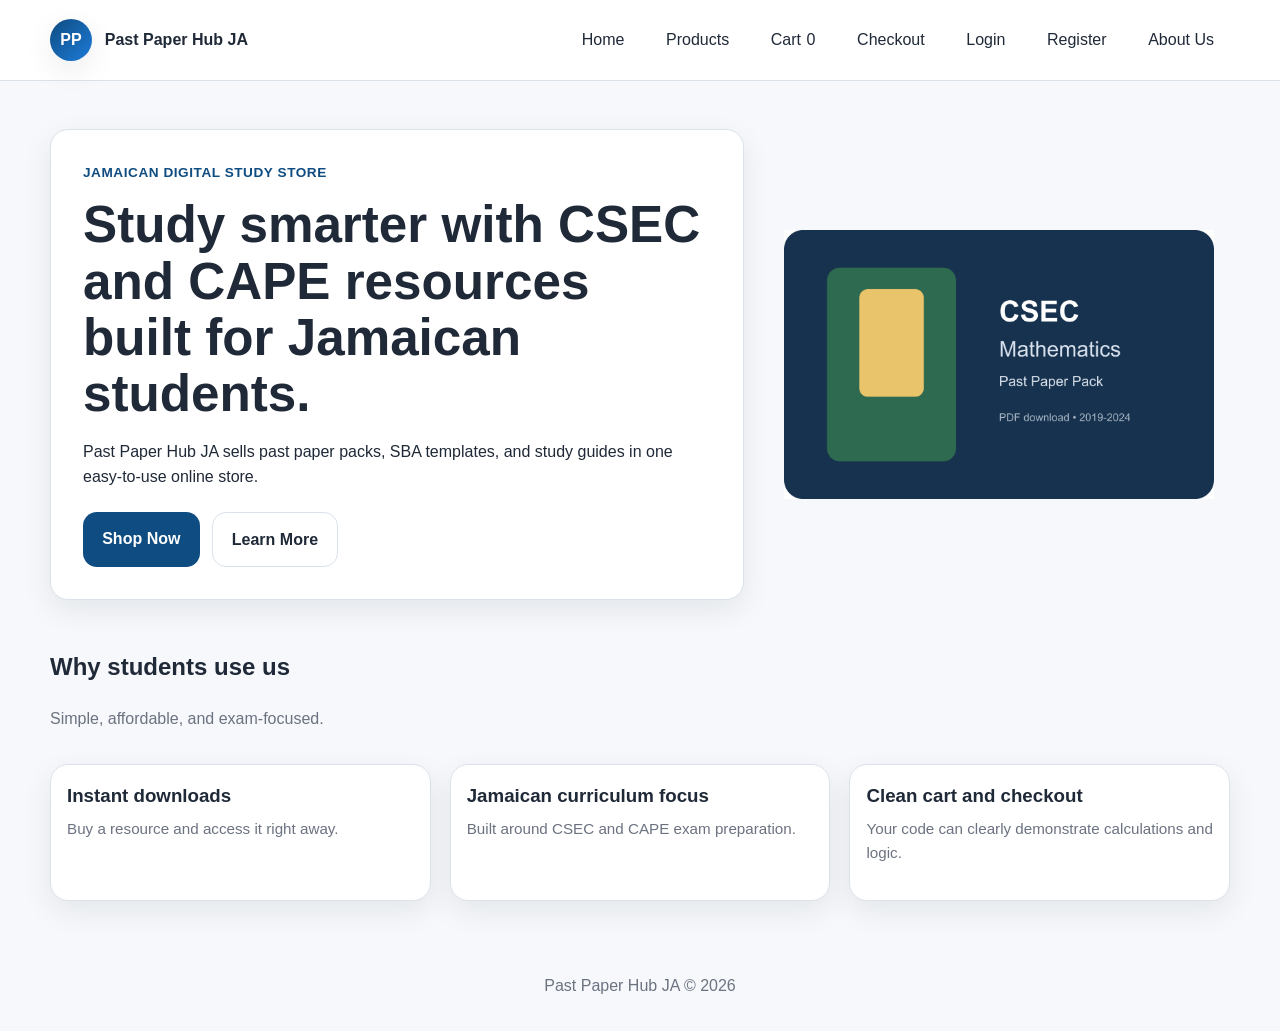
<file: index.html>
<!DOCTYPE html>
<html lang="en">
<head>
  <meta charset="UTF-8">
  <meta name="viewport" content="width=device-width, initial-scale=1.0">
  <title>Past Paper Hub JA | Home</title>
  <link rel="stylesheet" href="style.css">
</head>
<body>

<header>
  <div class="container navbar">
    <a class="brand" href="index.html">
      <span class="brand-badge">PP</span>
      <span>Past Paper Hub JA</span>
    </a>
    <nav aria-label="Main navigation">
      <ul>
        <li><a class="nav-link" href="index.html">Home</a></li>
        <li><a class="nav-link" href="products.html">Products</a></li>
        <li><a class="nav-link" href="cart.html">Cart <span data-cart-count>0</span></a></li>
        <li><a class="nav-link" href="checkout.html">Checkout</a></li>
        <li><a class="nav-link" href="login.html">Login</a></li>
        <li><a class="nav-link" href="register.html">Register</a></li>
        <li><a class="nav-link" href="about.html">About Us</a></li>
      </ul>
    </nav>
  </div>
</header>

  <main>
    <section class="hero">
      <div class="container hero-grid">
        <div class="hero-card">
          <p class="kicker">Jamaican digital study store</p>
          <h1>Study smarter with CSEC and CAPE resources built for Jamaican students.</h1>
          <p>Past Paper Hub JA sells past paper packs, SBA templates, and study guides in one easy-to-use online store.</p>
          <div class="hero-actions">
            <a class="btn btn-primary" href="products.html">Shop Now</a>
            <a class="btn btn-outline" href="about.html">Learn More</a>
          </div>
        </div>
        <div class="hero-image">
          <img src="csec-maths.jpg" alt="Featured study product">
        </div>
      </div>
    </section>

    <section class="section">
      <div class="container">
        <div class="section-title">
          <div>
            <h2>Why students use us</h2>
            <p>Simple, affordable, and exam-focused.</p>
          </div>
        </div>
        <div class="grid products-grid">
          <article class="card">
            <div class="card-body">
              <h3>Instant downloads</h3>
              <p class="meta">Buy a resource and access it right away.</p>
            </div>
          </article>
          <article class="card">
            <div class="card-body">
              <h3>Jamaican curriculum focus</h3>
              <p class="meta">Built around CSEC and CAPE exam preparation.</p>
            </div>
          </article>
          <article class="card">
            <div class="card-body">
              <h3>Clean cart and checkout</h3>
              <p class="meta">Your code can clearly demonstrate calculations and logic.</p>
            </div>
          </article>
        </div>
      </div>
    </section>
  </main>
  <footer><div class="container">Past Paper Hub JA © 2026</div></footer>
  <script src="script.js"></script>
</body>
</html>
</file>
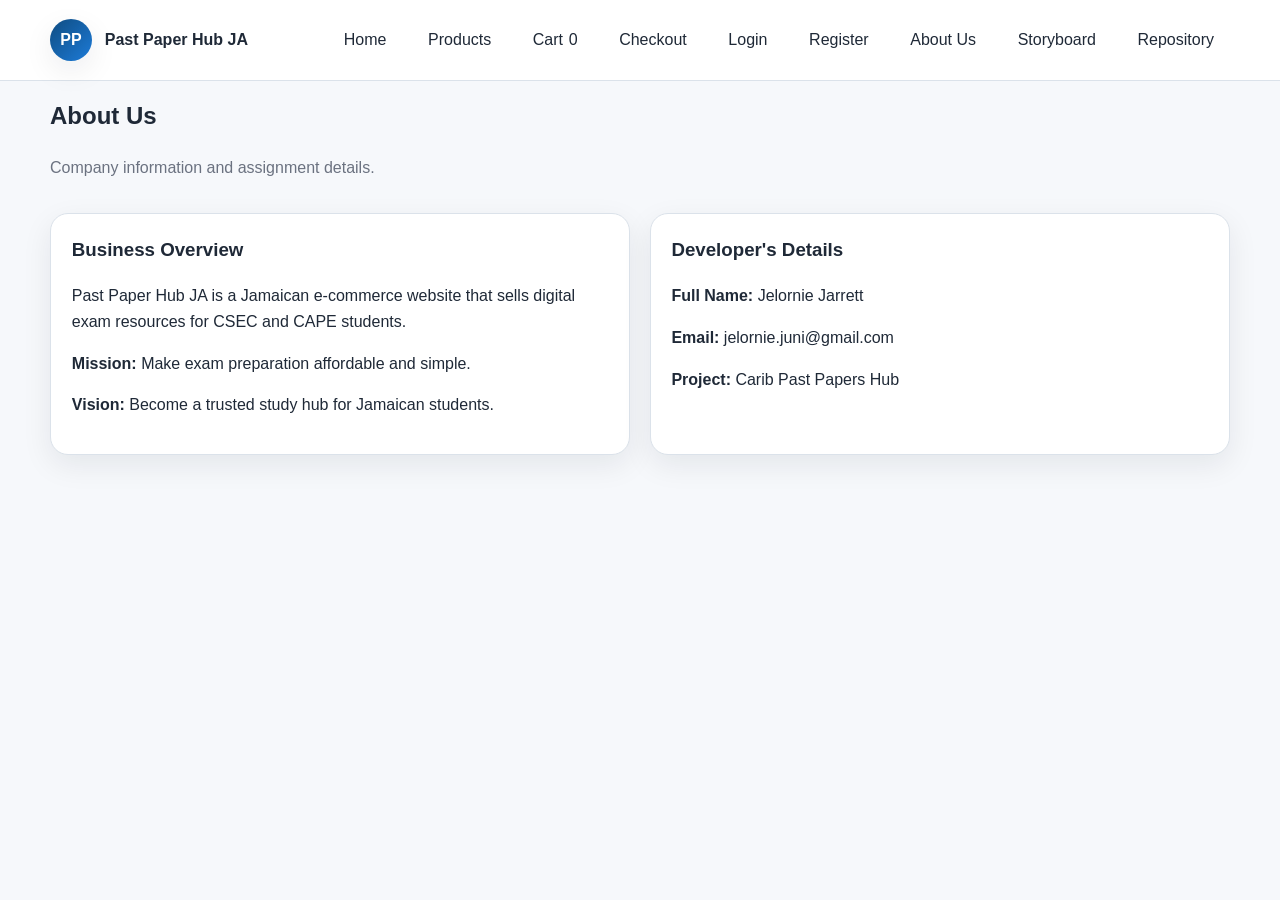
<file: about.html>
<!DOCTYPE html>
<html lang="en">
<head>
  <meta charset="UTF-8">
  <meta name="viewport" content="width=device-width, initial-scale=1.0">
  <title>Past Paper Hub JA | About Us</title>
  <link rel="stylesheet" href="style.css">
</head>
<body>

<header>
  <div class="container navbar">
    <a class="brand" href="index.html">
      <span class="brand-badge">PP</span>
      <span>Past Paper Hub JA</span>
    </a>
    <nav aria-label="Main navigation">
      <ul>
        <li><a class="nav-link" href="index.html">Home</a></li>
        <li><a class="nav-link" href="products.html">Products</a></li>
        <li><a class="nav-link" href="cart.html">Cart <span data-cart-count>0</span></a></li>
        <li><a class="nav-link" href="checkout.html">Checkout</a></li>
        <li><a class="nav-link" href="login.html">Login</a></li>
        <li><a class="nav-link" href="register.html">Register</a></li>
        <li><a class="nav-link" href="about.html">About Us</a></li>
        <li><a class="nav-link" href="../Assets/StoryBoard.pdf" target="_blank" rel="noopener noreferrer">Storyboard</a></li>
        <li><a class="nav-link" href="https://github.com/jelorniejarrett-2402228/Past_Paper_Hub_JA_" target="_blank" rel="noopener noreferrer">Repository</a></li>
      </ul>
    </nav>
  </div>
</header>

  <main class="section">
    <div class="container">
      <div class="section-title">
        <div>
          <h2>About Us</h2>
          <p>Company information and assignment details.</p>
        </div>
      </div>

      <div class="grid two-col">
        <section class="panel">
          <h3>Business Overview</h3>
          <p>Past Paper Hub JA is a Jamaican e-commerce website that sells digital exam resources for CSEC and CAPE students.</p>
          <p><strong>Mission:</strong> Make exam preparation affordable and simple.</p>
          <p><strong>Vision:</strong> Become a trusted study hub for Jamaican students.</p>
        </section>

        <section class="panel">
          <h3>Developer's Details</h3>
          <p><strong>Full Name:</strong> Jelornie Jarrett</p>
          <p><strong>Email:</strong> jelornie.juni@gmail.com</p>
          <p><strong>Project:</strong> Carib Past Papers Hub</p>
        </section>
      </div>
    </div>
  </main>
  <script src="script.js"></script>
</body>
</html>
</file>
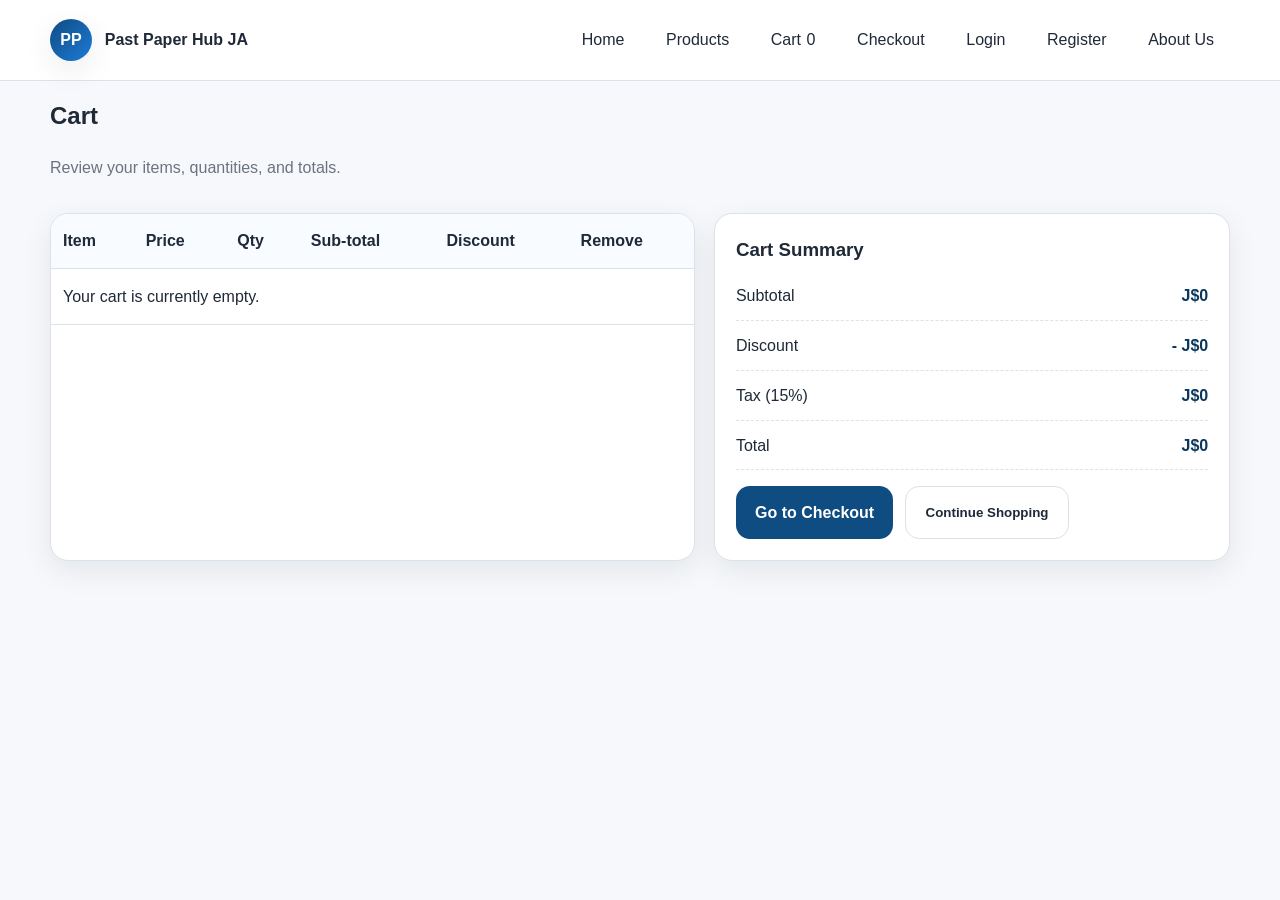
<file: cart.html>
<!DOCTYPE html>
<html lang="en">
<head>
  <meta charset="UTF-8">
  <meta name="viewport" content="width=device-width, initial-scale=1.0">
  <title>Past Paper Hub JA | Cart</title>
  <link rel="stylesheet" href="style.css">
</head>
<body>

<header>
  <div class="container navbar">
    <a class="brand" href="index.html">
      <span class="brand-badge">PP</span>
      <span>Past Paper Hub JA</span>
    </a>
    <nav aria-label="Main navigation">
      <ul>
        <li><a class="nav-link" href="index.html">Home</a></li>
        <li><a class="nav-link" href="products.html">Products</a></li>
        <li><a class="nav-link" href="cart.html">Cart <span data-cart-count>0</span></a></li>
        <li><a class="nav-link" href="checkout.html">Checkout</a></li>
        <li><a class="nav-link" href="login.html">Login</a></li>
        <li><a class="nav-link" href="register.html">Register</a></li>
        <li><a class="nav-link" href="about.html">About Us</a></li>
      </ul>
    </nav>
  </div>
</header>

  <main class="section">
    <div class="container">
      <div class="section-title">
        <div>
          <h2>Cart</h2>
          <p>Review your items, quantities, and totals.</p>
        </div>
      </div>

      <div class="checkout-layout">
        <div class="table-wrap">
          <table aria-label="Shopping cart">
            <thead>
              <tr>
                <th>Item</th>
                <th>Price</th>
                <th>Qty</th>
                <th>Sub-total</th>
                <th>Discount</th>
                <th>Remove</th>
              </tr>
            </thead>
            <tbody id="cartBody"></tbody>
          </table>
        </div>

        <aside class="summary-card">
          <h3>Cart Summary</h3>
          <div id="cartTotals" class="summary-list"></div>
          <div class="cart-actions">
            <a class="btn btn-primary" href="checkout.html">Go to Checkout</a>
            <button id="continueShoppingBtn" class="btn btn-outline" type="button">Continue Shopping</button>
          </div>
        </aside>
      </div>
    </div>
  </main>
  <script src="script.js"></script>
</body>
</html>
</file>
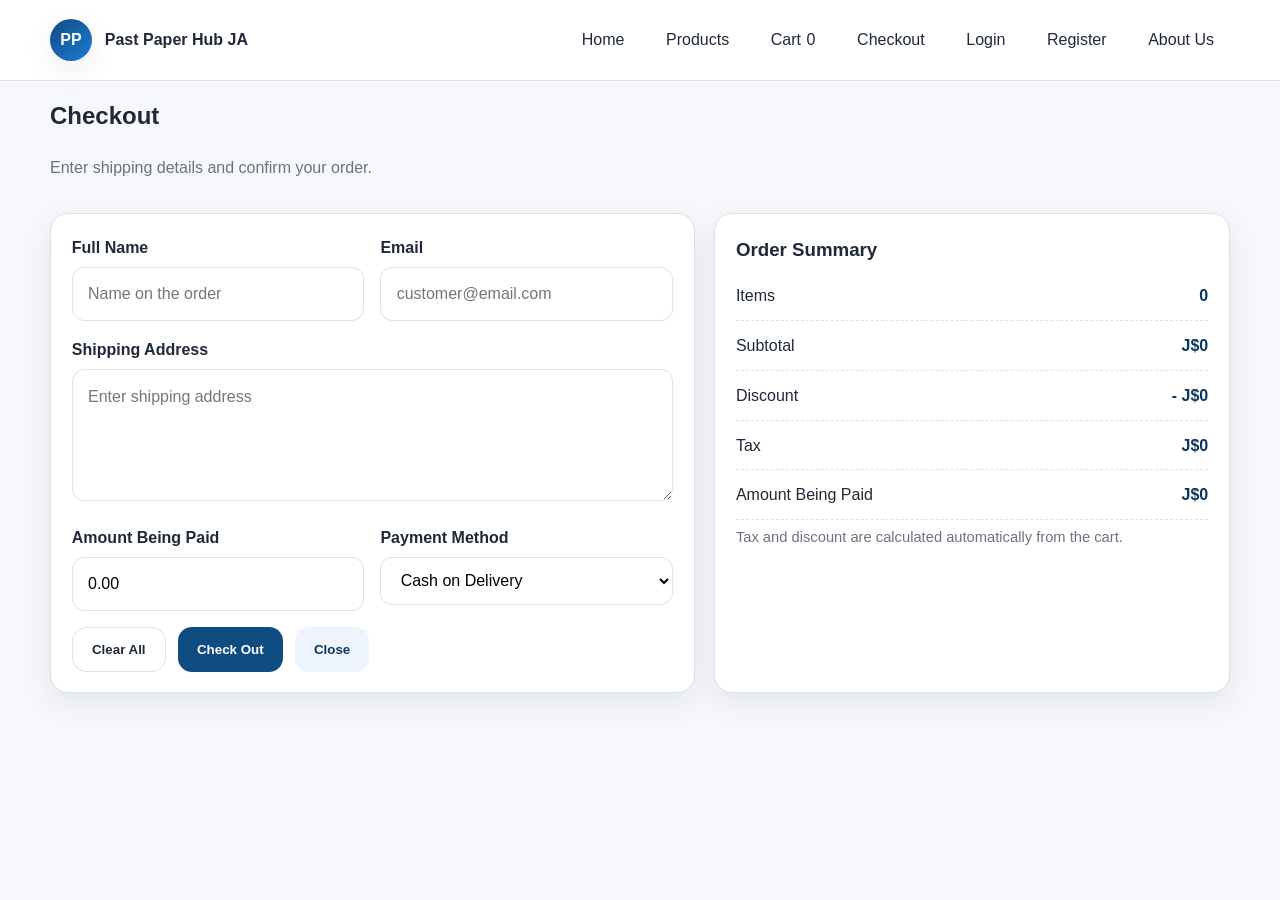
<file: checkout.html>
<!DOCTYPE html>
<html lang="en">
<head>
  <meta charset="UTF-8">
  <meta name="viewport" content="width=device-width, initial-scale=1.0">
  <title>Past Paper Hub JA | Checkout</title>
  <link rel="stylesheet" href="style.css">
</head>
<body>

<header>
  <div class="container navbar">
    <a class="brand" href="index.html">
      <span class="brand-badge">PP</span>
      <span>Past Paper Hub JA</span>
    </a>
    <nav aria-label="Main navigation">
      <ul>
        <li><a class="nav-link" href="index.html">Home</a></li>
        <li><a class="nav-link" href="products.html">Products</a></li>
        <li><a class="nav-link" href="cart.html">Cart <span data-cart-count>0</span></a></li>
        <li><a class="nav-link" href="checkout.html">Checkout</a></li>
        <li><a class="nav-link" href="login.html">Login</a></li>
        <li><a class="nav-link" href="register.html">Register</a></li>
        <li><a class="nav-link" href="about.html">About Us</a></li>
      </ul>
    </nav>
  </div>
</header>

  <main class="section">
    <div class="container">
      <div class="section-title">
        <div>
          <h2>Checkout</h2>
          <p>Enter shipping details and confirm your order.</p>
        </div>
      </div>

      <div class="checkout-layout">
        <div class="form-card">
          <form id="checkoutForm">
            <div class="form-grid">
              <div>
                <label for="shipName">Full Name</label>
                <input id="shipName" type="text" placeholder="Name on the order">
              </div>
              <div>
                <label for="shipEmail">Email</label>
                <input id="shipEmail" type="email" placeholder="customer@email.com">
              </div>
              <div class="span-all">
                <label for="shipAddress">Shipping Address</label>
                <textarea id="shipAddress" rows="4" placeholder="Enter shipping address"></textarea>
              </div>
              <div>
                <label for="amountPaid">Amount Being Paid</label>
                <input id="amountPaid" type="text" readonly>
              </div>
              <div>
                <label for="paymentMethod">Payment Method</label>
                <select id="paymentMethod">
                  <option>Cash on Delivery</option>
                  <option>Card</option>
                  <option>Bank Transfer</option>
                  <option>Mobile Wallet</option>
                </select>
              </div>
            </div>

            <div class="checkout-actions">
              <button id="clearAllBtn" class="btn btn-outline" type="button">Clear All</button>
              <button id="checkOutBtn" class="btn btn-primary" type="button">Check Out</button>
              <button id="closeBtn" class="btn btn-soft" type="button">Close</button>
            </div>
          </form>
        </div>

        <aside class="summary-card">
          <h3>Order Summary</h3>
          <div id="checkoutSummary" class="summary-list"></div>
          <p class="form-help">Tax and discount are calculated automatically from the cart.</p>
        </aside>
      </div>
    </div>
  </main>

  <div id="confirmModal" class="modal" aria-hidden="true">
    <div class="modal-content">
      <h3>Confirm Order</h3>
      <p>Do you want to confirm this purchase now?</p>
      <div class="checkout-actions">
        <button id="confirmCheckoutBtn" class="btn btn-primary" type="button">Confirm</button>
        <button id="cancelCheckoutBtn" class="btn btn-outline" type="button">Cancel</button>
      </div>
    </div>
  </div>

  <script src="script.js"></script>
</body>
</html>
</file>
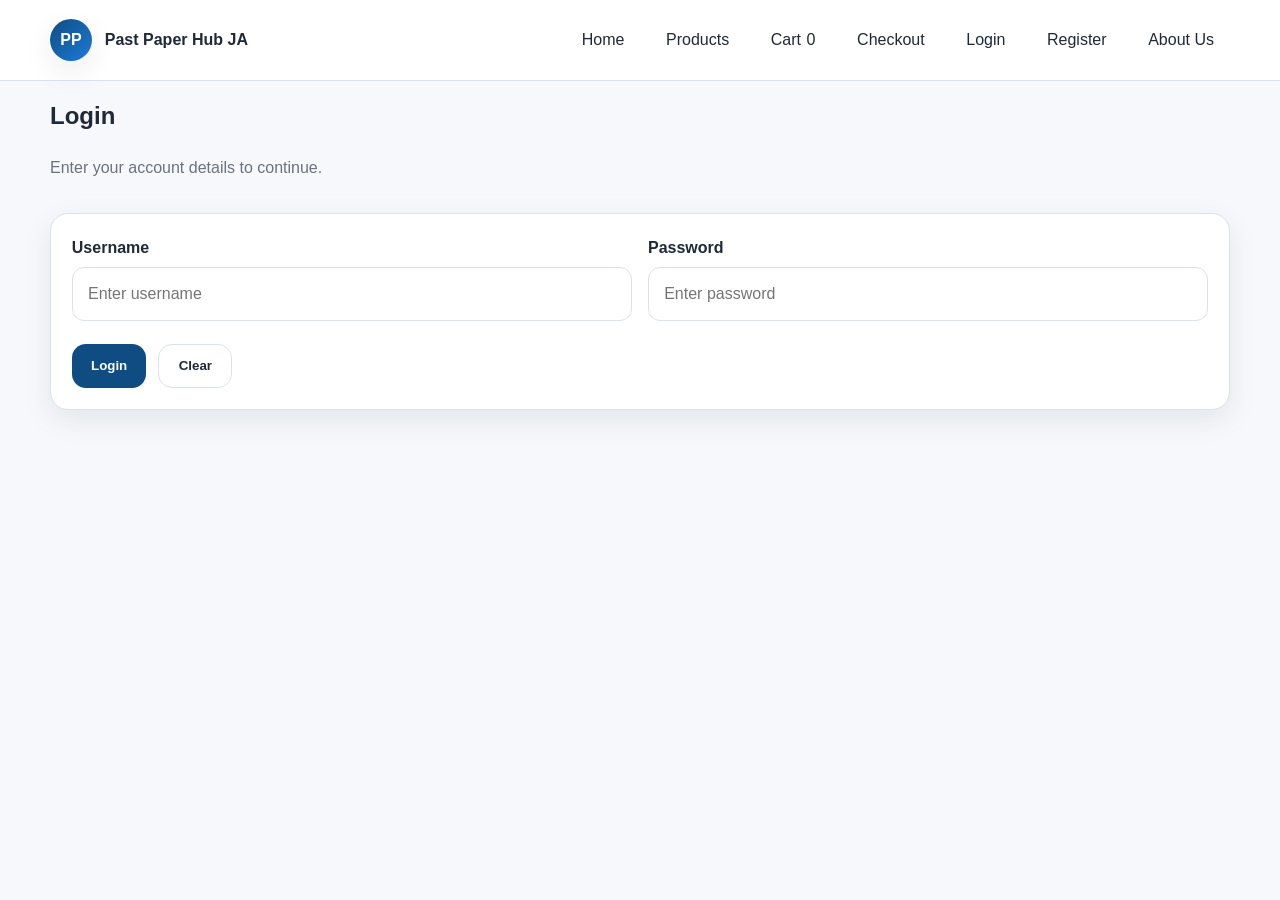
<file: login.html>
<!DOCTYPE html>
<html lang="en">
<head>
  <meta charset="UTF-8">
  <meta name="viewport" content="width=device-width, initial-scale=1.0">
  <title>Past Paper Hub JA | Login</title>
  <link rel="stylesheet" href="style.css">
</head>
<body>

<header>
  <div class="container navbar">
    <a class="brand" href="index.html">
      <span class="brand-badge">PP</span>
      <span>Past Paper Hub JA</span>
    </a>
    <nav aria-label="Main navigation">
      <ul>
        <li><a class="nav-link" href="index.html">Home</a></li>
        <li><a class="nav-link" href="products.html">Products</a></li>
        <li><a class="nav-link" href="cart.html">Cart <span data-cart-count>0</span></a></li>
        <li><a class="nav-link" href="checkout.html">Checkout</a></li>
        <li><a class="nav-link" href="login.html">Login</a></li>
        <li><a class="nav-link" href="register.html">Register</a></li>
        <li><a class="nav-link" href="about.html">About Us</a></li>
      </ul>
    </nav>
  </div>
</header>

  <main class="section">
    <div class="container">
      <div class="section-title">
        <div>
          <h2>Login</h2>
          <p>Enter your account details to continue.</p>
        </div>
      </div>

      <div class="form-card">
        <form id="loginForm">
          <div class="form-grid">
            <div>
              <label for="loginUsername">Username</label>
              <input id="loginUsername" type="text" placeholder="Enter username">
            </div>
            <div>
              <label for="loginPassword">Password</label>
              <input id="loginPassword" type="password" placeholder="Enter password">
            </div>
          </div>
          <div class="hero-actions">
            <button class="btn btn-primary" type="submit">Login</button>
            <button class="btn btn-outline" type="reset">Clear</button>
          </div>
          <div id="loginMessage" class="message" role="alert"></div>
        </form>
      </div>
    </div>
  </main>
  <script src="script.js"></script>
</body>
</html>
</file>
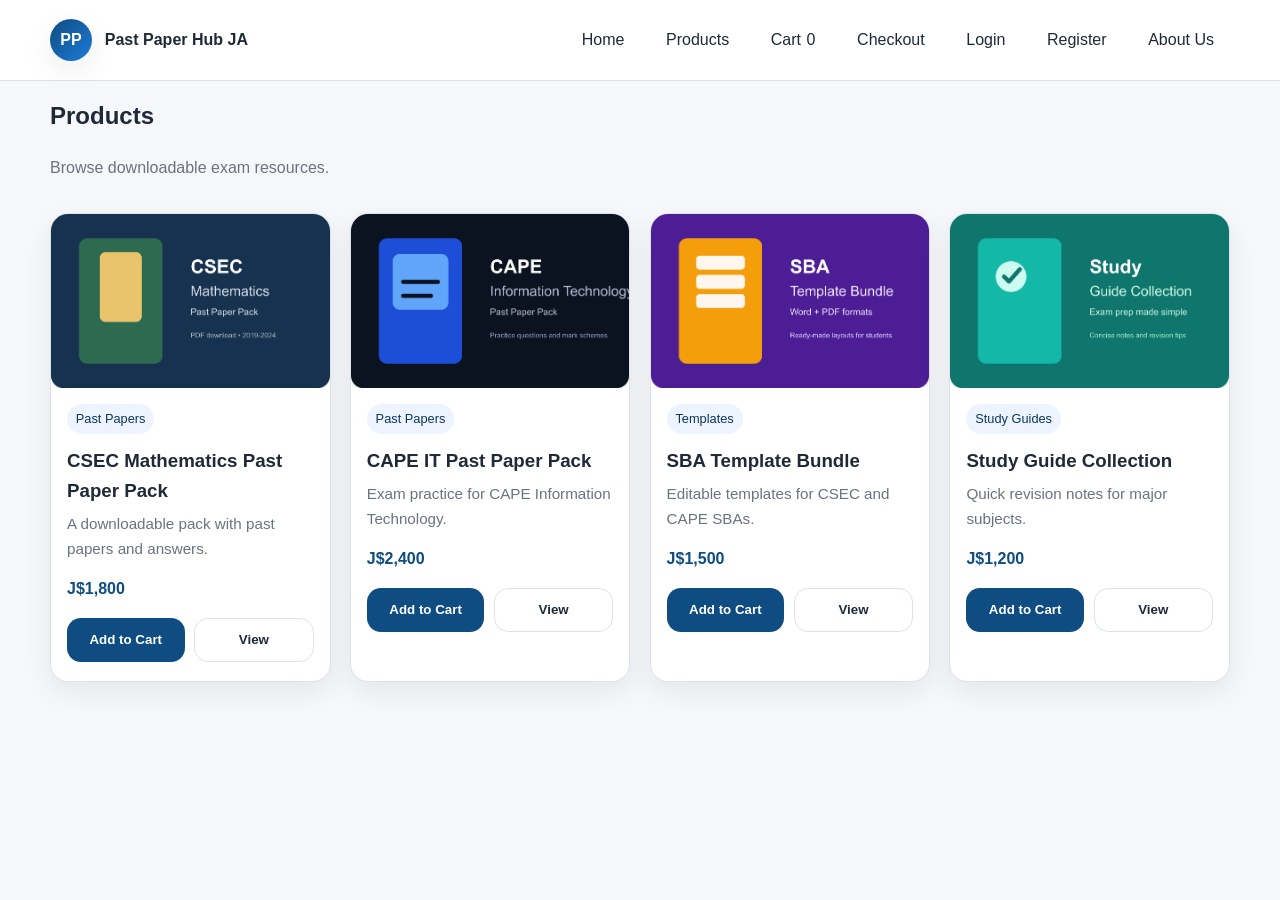
<file: products.html>
<!DOCTYPE html>
<html lang="en">
<head>
  <meta charset="UTF-8">
  <meta name="viewport" content="width=device-width, initial-scale=1.0">
  <title>Past Paper Hub JA | Products</title>
  <link rel="stylesheet" href="style.css">
</head>
<body>

<header>
  <div class="container navbar">
    <a class="brand" href="index.html">
      <span class="brand-badge">PP</span>
      <span>Past Paper Hub JA</span>
    </a>
    <nav aria-label="Main navigation">
      <ul>
        <li><a class="nav-link" href="index.html">Home</a></li>
        <li><a class="nav-link" href="products.html">Products</a></li>
        <li><a class="nav-link" href="cart.html">Cart <span data-cart-count>0</span></a></li>
        <li><a class="nav-link" href="checkout.html">Checkout</a></li>
        <li><a class="nav-link" href="login.html">Login</a></li>
        <li><a class="nav-link" href="register.html">Register</a></li>
        <li><a class="nav-link" href="about.html">About Us</a></li>
      </ul>
    </nav>
  </div>
</header>

  <main class="section">
    <div class="container">
      <div class="section-title">
        <div>
          <h2>Products</h2>
          <p>Browse downloadable exam resources.</p>
        </div>
      </div>
      <div id="toast" class="message" role="alert"></div>
      <div id="productsGrid" class="grid products-grid"></div>
    </div>
  </main>
  <script src="script.js"></script>
</body>
</html>
</file>
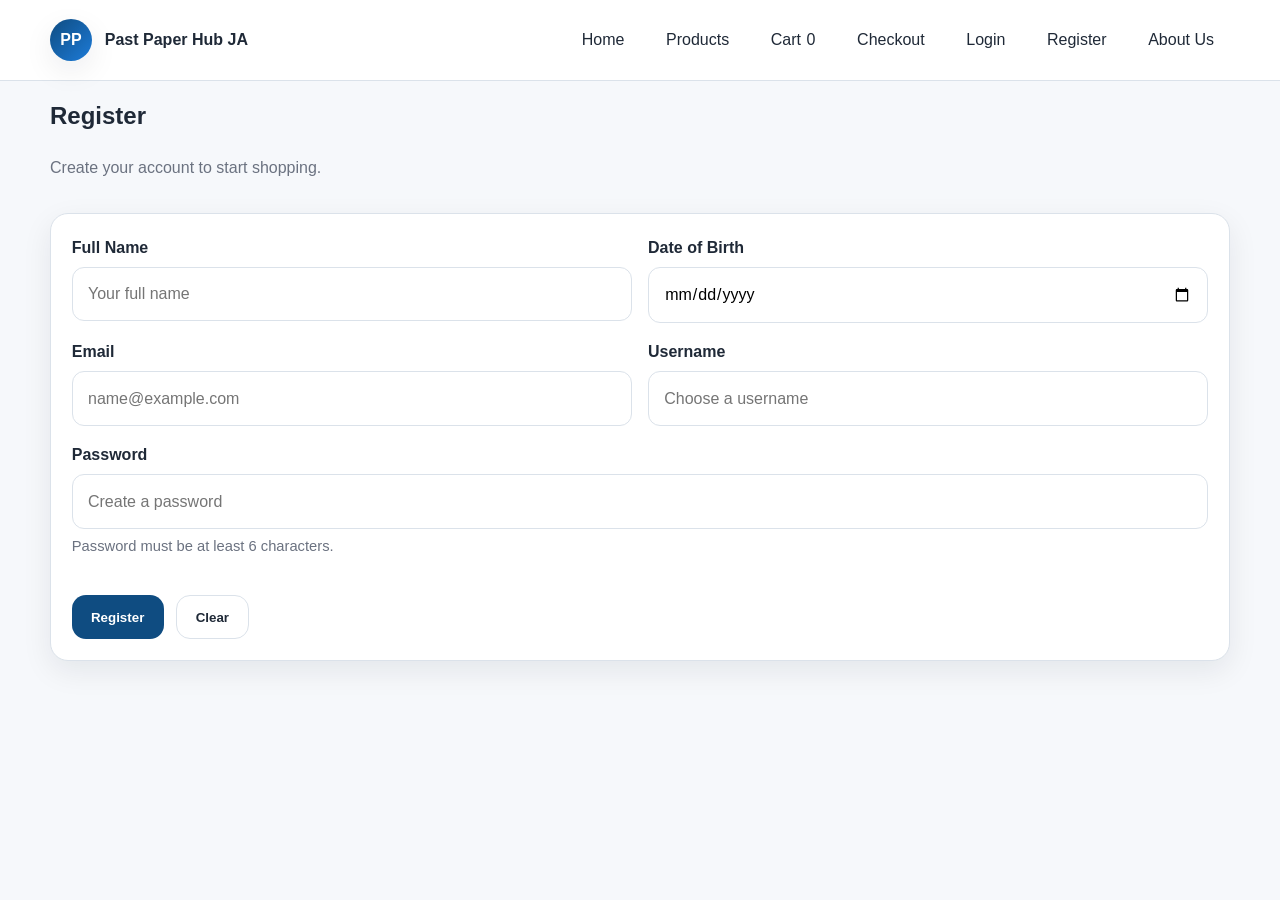
<file: register.html>
<!DOCTYPE html>
<html lang="en">
<head>
  <meta charset="UTF-8">
  <meta name="viewport" content="width=device-width, initial-scale=1.0">
  <title>Past Paper Hub JA | Register</title>
  <link rel="stylesheet" href="style.css">
</head>
<body>

<header>
  <div class="container navbar">
    <a class="brand" href="index.html">
      <span class="brand-badge">PP</span>
      <span>Past Paper Hub JA</span>
    </a>
    <nav aria-label="Main navigation">
      <ul>
        <li><a class="nav-link" href="index.html">Home</a></li>
        <li><a class="nav-link" href="products.html">Products</a></li>
        <li><a class="nav-link" href="cart.html">Cart <span data-cart-count>0</span></a></li>
        <li><a class="nav-link" href="checkout.html">Checkout</a></li>
        <li><a class="nav-link" href="login.html">Login</a></li>
        <li><a class="nav-link" href="register.html">Register</a></li>
        <li><a class="nav-link" href="about.html">About Us</a></li>
      </ul>
    </nav>
  </div>
</header>

  <main class="section">
    <div class="container">
      <div class="section-title">
        <div>
          <h2>Register</h2>
          <p>Create your account to start shopping.</p>
        </div>
      </div>

      <div class="form-card">
        <form id="registerForm">
          <div class="form-grid">
            <div>
              <label for="fullName">Full Name</label>
              <input id="fullName" type="text" placeholder="Your full name">
            </div>
            <div>
              <label for="dob">Date of Birth</label>
              <input id="dob" type="date">
            </div>
            <div>
              <label for="email">Email</label>
              <input id="email" type="email" placeholder="name@example.com">
            </div>
            <div>
              <label for="regUsername">Username</label>
              <input id="regUsername" type="text" placeholder="Choose a username">
            </div>
            <div class="span-all">
              <label for="regPassword">Password</label>
              <input id="regPassword" type="password" placeholder="Create a password">
              <p class="form-help">Password must be at least 6 characters.</p>
            </div>
          </div>
          <div class="hero-actions">
            <button class="btn btn-primary" type="submit">Register</button>
            <button class="btn btn-outline" type="reset">Clear</button>
          </div>
          <div id="registerMessage" class="message" role="alert"></div>
        </form>
      </div>
    </div>
  </main>
  <script src="script.js"></script>
</body>
</html>
</file>
<file: style.css>
:root {
  --bg: #f6f8fb;
  --surface: #ffffff;
  --text: #1f2937;
  --muted: #6b7280;
  --primary: #0f4c81;
  --primary-dark: #0b375c;
  --accent: #f59e0b;
  --border: #dbe2ea;
  --success: #166534;
  --shadow: 0 10px 30px rgba(15, 23, 42, 0.08);
  --radius: 18px;
  --max-width: 1180px;
  --font: Arial, Helvetica, sans-serif;
}

* { box-sizing: border-box; }
html { scroll-behavior: smooth; }
body {
  margin: 0;
  font-family: var(--font);
  color: var(--text);
  background: var(--bg);
  line-height: 1.6;
}
img { max-width: 100%; display: block; }
a { color: inherit; text-decoration: none; }
.container {
  width: min(100% - 2rem, var(--max-width));
  margin-inline: auto;
}
header {
  position: sticky; top: 0; z-index: 100;
  background: rgba(255, 255, 255, 0.94);
  backdrop-filter: blur(8px);
  border-bottom: 1px solid var(--border);
}
.navbar {
  display: flex; align-items: center; justify-content: space-between;
  gap: 1rem; padding: 1rem 0;
}
.brand {
  display: flex; align-items: center; gap: .8rem; font-weight: 700;
}
.brand-badge {
  width: 42px; height: 42px; border-radius: 50%;
  display: grid; place-items: center;
  background: linear-gradient(135deg, var(--primary), #1d7bd8);
  color: white; box-shadow: var(--shadow);
}
nav ul {
  list-style: none; padding: 0; margin: 0;
  display: flex; flex-wrap: wrap; gap: .6rem;
}
nav a, .nav-link {
  display: inline-flex; align-items: center; gap: .35rem;
  padding: .7rem 1rem; border-radius: 999px; transition: .2s ease;
}
nav a:hover, nav a:focus, .nav-link:hover, .nav-link:focus {
  background: #e8f1fb; outline: none;
}
.nav-link.active { background: var(--primary); color: white; }
.hero { padding: 3rem 0 2rem; }
.hero-grid {
  display: grid; grid-template-columns: 1.2fr .8fr; gap: 1.5rem; align-items: center;
}
.hero-card, .card, .panel, .table-wrap, .form-card, .summary-card, .modal-content {
  background: var(--surface); border: 1px solid var(--border);
  border-radius: var(--radius); box-shadow: var(--shadow);
}
.hero-card { padding: 2rem; }
.kicker {
  color: var(--primary); font-weight: 700; letter-spacing: .04em;
  text-transform: uppercase; font-size: .85rem;
}
h1, h2, h3, p { margin-top: 0; }
h1 { font-size: clamp(2rem, 4vw, 3.5rem); line-height: 1.1; margin-bottom: 1rem; }
.hero-actions {
  display: flex; flex-wrap: wrap; gap: .75rem; margin-top: 1.4rem;
}
.btn {
  border: none; cursor: pointer; padding: .85rem 1.2rem;
  border-radius: 14px; font-weight: 700;
  transition: transform .15s ease, background .2s ease, opacity .2s ease;
}
.btn:hover { transform: translateY(-1px); }
.btn-primary { background: var(--primary); color: white; }
.btn-primary:hover { background: var(--primary-dark); }
.btn-outline { background: transparent; border: 1px solid var(--border); color: var(--text); }
.btn-danger { background: #dc2626; color: white; }
.btn-soft { background: #eef4fb; color: var(--primary-dark); }
.hero-image { padding: 1rem; }
.section { padding: 1rem 0 3rem; }
.section-title {
  display: flex; justify-content: space-between; align-items: end;
  gap: 1rem; margin-bottom: 1rem;
}
.section-title p { color: var(--muted); }
.grid { display: grid; gap: 1.2rem; }
.products-grid { grid-template-columns: repeat(auto-fit, minmax(240px, 1fr)); }
.card { overflow: hidden; }
.card-body { padding: 1rem 1rem 1.2rem; }
.card h3 { margin-bottom: .4rem; }
.price { font-weight: 700; color: var(--primary); }
.tag {
  display: inline-block; font-size: .8rem; background: #edf4ff; color: var(--primary-dark);
  padding: .3rem .55rem; border-radius: 999px; margin-bottom: .75rem;
}
.meta { color: var(--muted); font-size: .95rem; }
.card-actions { display: flex; gap: .6rem; margin-top: 1rem; }
.card-actions .btn { flex: 1; }
.form-card, .summary-card, .panel { padding: 1.3rem; }
.form-grid {
  display: grid; grid-template-columns: repeat(2, minmax(0, 1fr)); gap: 1rem;
}
.span-all { grid-column: 1 / -1; }
.two-col { grid-template-columns: 1fr 1fr; }
label { display: block; font-weight: 700; margin-bottom: .4rem; }
input, select, textarea {
  width: 100%; padding: .85rem .95rem; border-radius: 12px;
  border: 1px solid var(--border); font: inherit; background: white;
}
input:focus, select:focus, textarea:focus {
  outline: 2px solid rgba(15, 76, 129, .18); border-color: var(--primary);
}
.form-help { color: var(--muted); font-size: .92rem; margin-top: .35rem; }
.message {
  margin-top: 1rem; padding: .9rem 1rem; border-radius: 14px; display: none;
}
.message.success {
  display: block; background: #ecfdf5; color: var(--success);
  border: 1px solid #bbf7d0;
}
.message.error {
  display: block; background: #fef2f2; color: #b91c1c;
  border: 1px solid #fecaca;
}
.table-wrap { overflow-x: auto; }
table { width: 100%; border-collapse: collapse; }
th, td { padding: .9rem .75rem; border-bottom: 1px solid var(--border); text-align: left; }
th { background: #f8fbff; }
.cart-actions, .checkout-actions {
  display: flex; flex-wrap: wrap; gap: .75rem; margin-top: 1rem;
}
.checkout-layout { display: grid; grid-template-columns: 1fr .8fr; gap: 1.2rem; }
.summary-list { display: grid; gap: .75rem; margin-top: 1rem; }
.summary-row {
  display: flex; justify-content: space-between; gap: 1rem;
  padding-bottom: .7rem; border-bottom: 1px dashed var(--border);
}
.summary-row strong { color: var(--primary-dark); }
footer { padding: 1.5rem 0 2rem; color: var(--muted); text-align: center; }
.alert {
  padding: .85rem 1rem; border-radius: 14px; background: #eff6ff;
  border: 1px solid #bfdbfe; margin-bottom: 1rem;
}
.modal {
  position: fixed; inset: 0; display: none; place-items: center;
  background: rgba(15, 23, 42, 0.55); padding: 1rem;
}
.modal.show { display: grid; }
.modal-content {
  width: min(520px, 100%); padding: 1.4rem;
}

/* IA#2 CSS - Responsive layout for mobile and desktop */
@media (max-width: 950px) {
  .hero-grid, .checkout-layout { grid-template-columns: 1fr; }
}
@media (max-width: 700px) {
  .navbar { flex-direction: column; align-items: flex-start; }
  nav ul { width: 100%; }
  nav a, .nav-link { width: 100%; justify-content: center; }
  .form-grid { grid-template-columns: 1fr; }
  .hero-card { padding: 1.4rem; }
}
</file>
